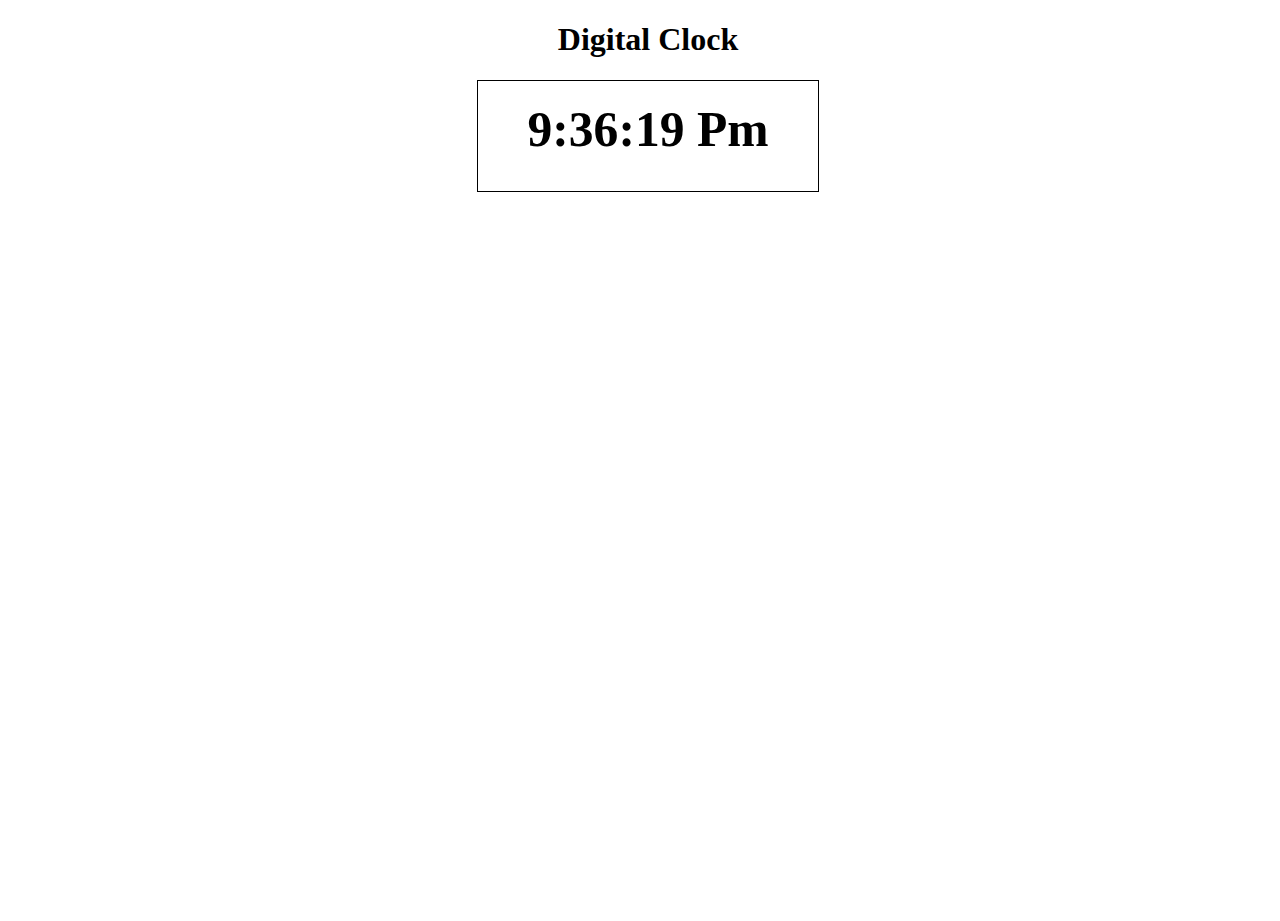
<file: Digital_clock/Index.html>
<!DOCTYPE html>
<html lang="en">
<head>
    <meta charset="UTF-8">
    <meta name="viewport" content="width=device-width, initial-scale=1.0">
    <title>Document</title>
    <link href="style.css" rel="stylesheet" type="text/css"/>
</head>
<body>
    <center>
        <h1>Digital Clock</h1>
        <div id="Do">

        </div>
    </center>
    <script src="script.js"></script>
    
    <script src=""https://replit.com/public/js/replit-badge.js" theme="blue defer"></script>
</body>
</html>
</file>
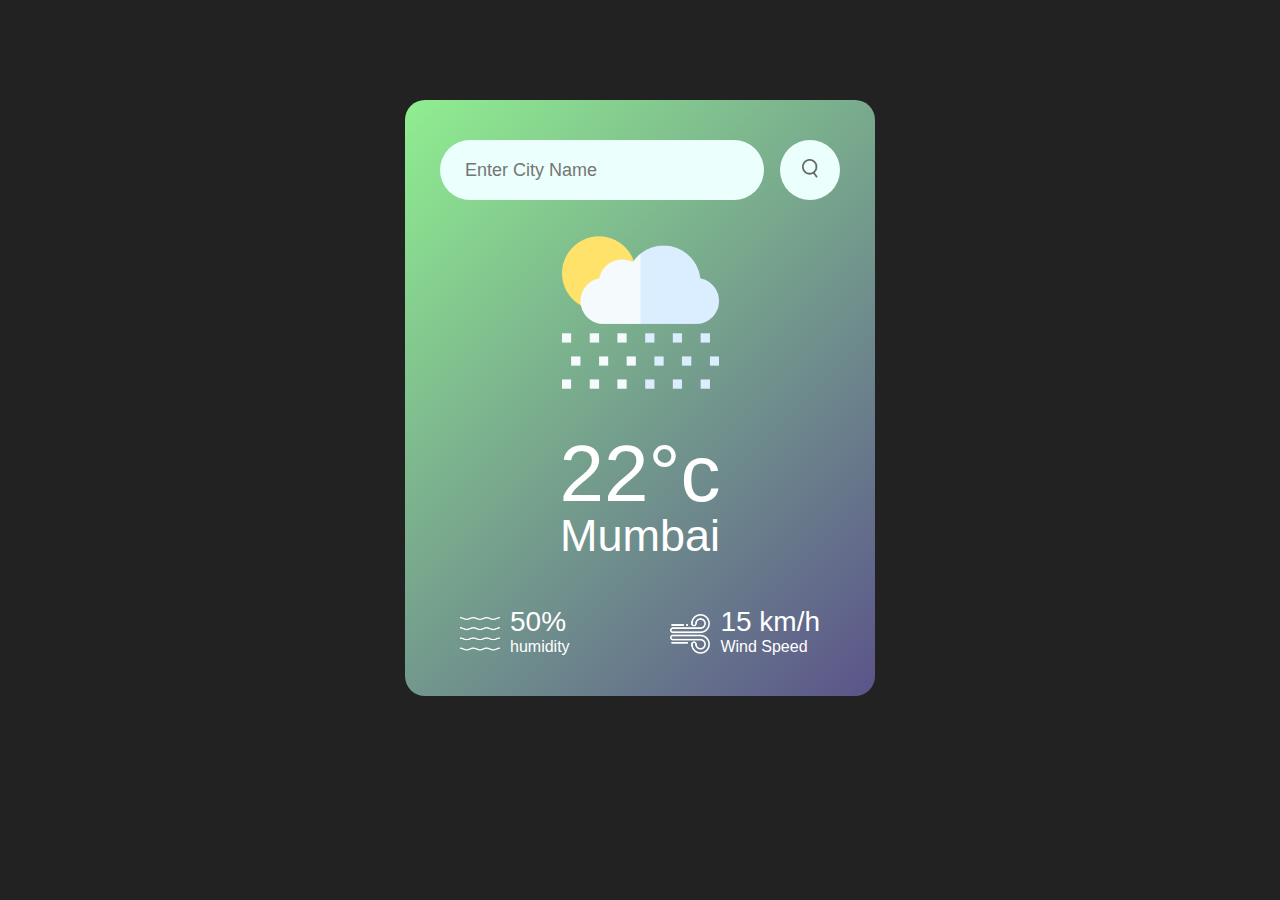
<file: WeatherApp/Weath.html>
<!DOCTYPE html>
<html lang="en">
<head>
    <meta charset="UTF-8">
    <meta name="viewport" content="width=device-width, initial-scale=1.0">
    <title>Document</title>
    <link rel="Stylesheet" href="Weath.css"/>
</head>
<body>
    <div class="card">
        <div class="search">
            <input type="text" placeholder="Enter City Name"
             spellcheck="false">
             <button><img src="images/search.png" alt=""></button>
        </div>
        <div class="weather">
            <img src="images/rain.png" class="Weather-icon">
            <h1 class="temp">22°c</h1>
            <h2 class="class">Mumbai</h2>
            <div class="details">
                <div class="col">
                    <img src="images/humidity.png">
                    <div>
                        <p class="humidity">50%</p>
                        <p>
                            humidity
                        </p>
                    </div>
                </div>
                <div class="col">
                    <img src="images/wind.png">
                    <div>
                        <p class="wind">15 km/h</p>
                        <p>
                           Wind Speed
                        </p>
                    </div>
                </div>
            </div>
        </div>
    </div>
</body>
</html>
</file>
<file: Digital_clock/style.css>
html, body {
  height: 100%;
  width: 100%;
}

#Do{
  border: 1px solid black;
  height: 70px;
  width: 300px;
  
  padding: 20px;
  font-size: 3.1rem;
  font-weight: bold;
  
}
</file>
<file: WeatherApp/Weath.css>
*{
    margin:0;
    padding:0;
    font-family: 'Poppins', sans-serif;
    box-sizing:border-box;
}
body{
    background-color: #222;
}
.card{
    width: 90%;
    max-width: 470px;
    background: linear-gradient(135deg,lightgreen,#5b548a);
    color:#fff;
    margin:100px auto 0;
    border-radius: 20px;
    padding: 40px 35px ;
    text-align: center;
}   
.search{
    width:100%;
    display:flex;
    align-items:center;
    justify-content:space-between;
}
.search input{
    border:0;
    outline:0;
    background: #ebfffc;
    color:#555;
    padding: 10px 25px;
    height: 60px;
    border-radius:30px;
    flex:1;
    margin-right: 16px;
    font-size:18px;
}
.search button{
    border:0;
    outline:0;
    background: #ebfffc;
    border-radius: 50%;
    width:60px;
    height:60px;
    cursor:pointer;
}
.search button img{
    width: 16px;
}
.weather-icon{
    width: 170px;
    margin-top:30px;
}
.weather h1{
    font-size:80px;
    font-weight:500;
}
.weather h2{
    font-size:45px;
    font-weight:400;
    margin-top: -10px;
}
.details{
    display:flex;
    align-items: center;
    justify-content: space-between;
    padding:0 20px;
    margin-top:50px;
}
.col{
    display: flex;
    align-items:center;
    text-align:left;
}
.col img{
    width:40px;
    margin-right: 10px;
}
.humidity, .wind{
    font-size:28px;
    margin-top: -6px;
}
</file>
